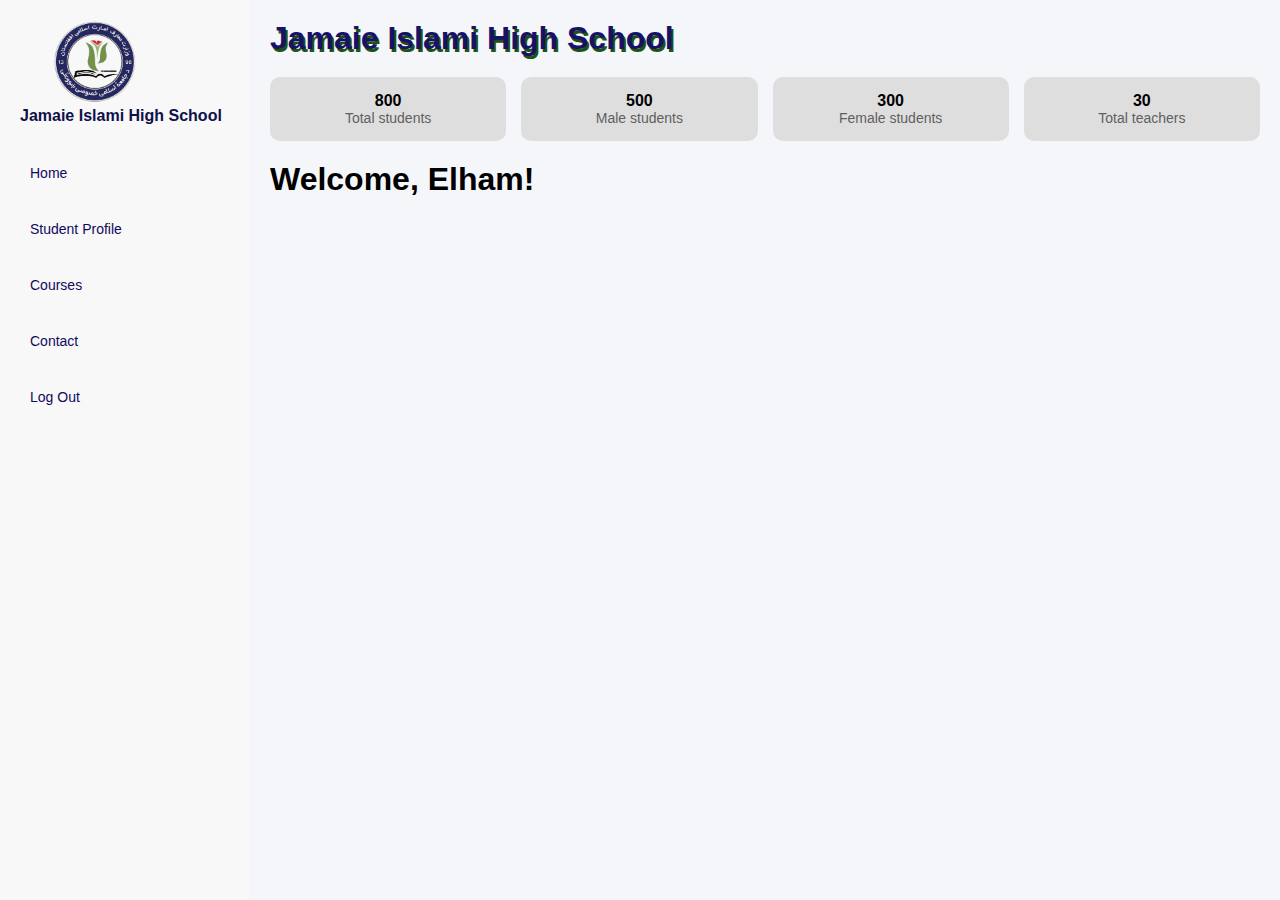
<file: index.html>
<!DOCTYPE html>
<html lang="en">
<head>
  <meta charset="UTF-8" />
  <meta name="viewport" content="width=device-width, initial-scale=1.0"/>
  <title>School Website / Home Page</title>
  <link rel="stylesheet" href="style.css" />
</head>
<body>
  <div class="container">
    <aside class="sidebar">
        <img src="Images/logo.png" alt="School Logo">
      <h2>Jamaie Islami High School</h2>
     
      <nav>
        <a href="index.html">Home</a>
        <a href="profile.html">Student Profile</a>
        <a href="course.html">Courses</a>
        <a href="contact.html">Contact</a>
        <a href="logout.html">Log Out</a>
      </nav>
    </aside>

    <main class="main">
      <header class="topbar">
        <div class="head"> <h1>Jamaie Islami High School</h1></div>
       
      </header>
     

      <section class="stats">
        <div class="card">800<br/><span>Total students</span></div>
        <div class="card">500<br/><span>Male students</span></div>
       <div class="card">300<br/><span>Female students</span></div>
        <div class="card">30<br/><span>Total teachers</span></div>
      </section>

      <section class="home-section">
        <h1 id="welcome-msg"> Welcome , Elham</h1>
      </section>
      
    </main>
  </div>
<script src="script.js"></script>
</body>
</html>
</file>
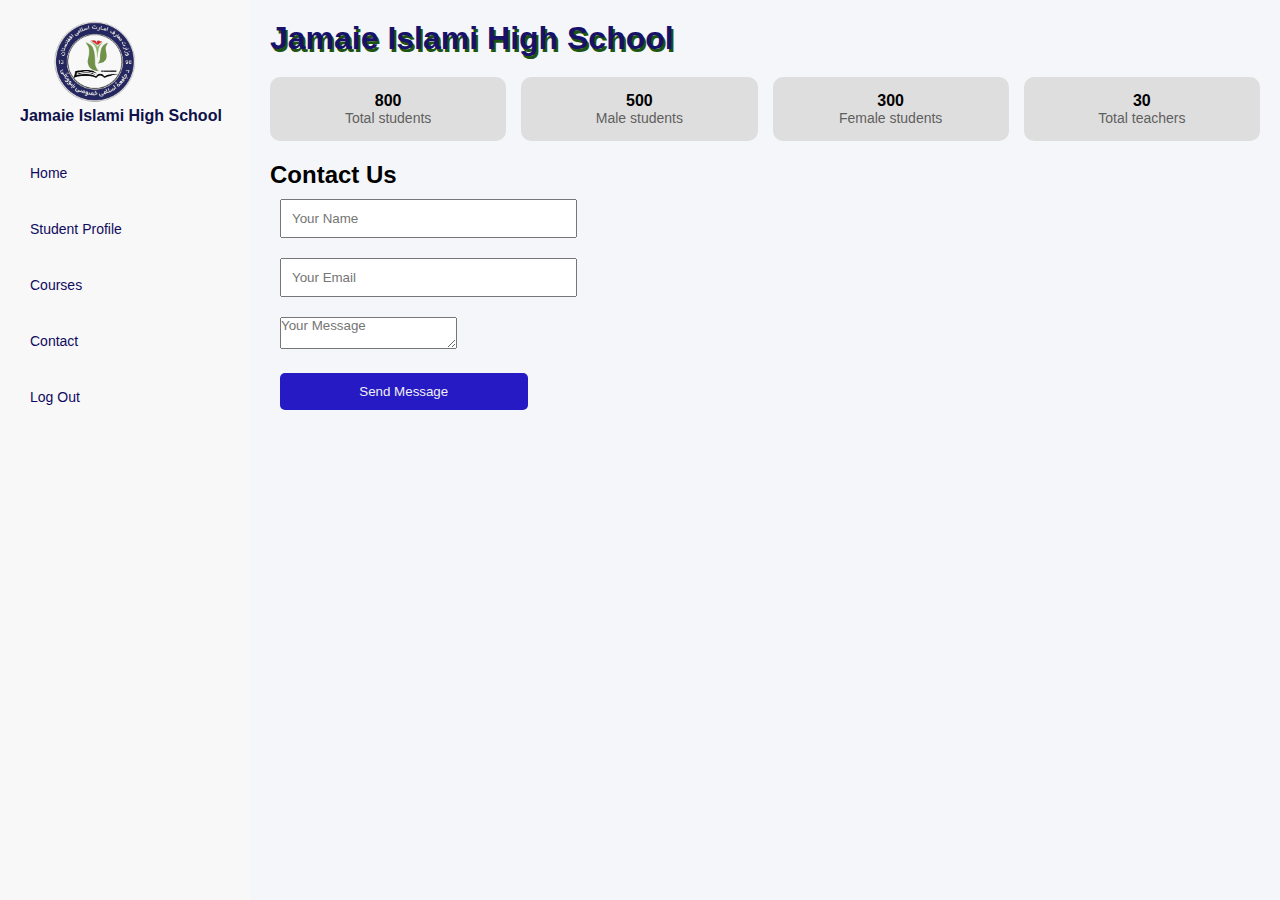
<file: contact.html>
<!DOCTYPE html>
<html lang="en">
<head>
  <meta charset="UTF-8" />
  <meta name="viewport" content="width=device-width, initial-scale=1.0"/>
  <title>School Website / Contact Page</title>
  <link rel="stylesheet" href="style.css" />
</head>
<body>
  <div class="container">
    <aside class="sidebar">
        <img src="Images/logo.png" alt="School Logo">
      <h2>Jamaie Islami High School</h2>
     
      <nav>
        <a href="index.html">Home</a>
        <a href="profile.html">Student Profile</a>
        <a href="course.html">Courses</a>
        <a href="contact.html">Contact</a>
        <a href="logout.html">Log Out</a>
      </nav>
    </aside>

    <main class="main">
      <header class="topbar">
        <div class="head"> <h1>Jamaie Islami High School</h1></div>
      </header>

      <section class="stats">
        <div class="card">800<br/><span>Total students</span></div>
        <div class="card">500<br/><span>Male students</span></div>
       <div class="card">300<br/><span>Female students</span></div>
        <div class="card">30<br/><span>Total teachers</span></div>
      </section>

      <h2>Contact Us</h2>
      <form id="contact-form">
        <input type="text" id="name" placeholder="Your Name"><br>
        <input type="email" id="email" placeholder="Your Email"><br>
        <textarea id="message" placeholder="Your Message"></textarea><br>
        <button type="submit">Send Message</button>
      </form>
      
    </main>
  </div>
<script src="script.js"></script>
</body>
</html>
</file>
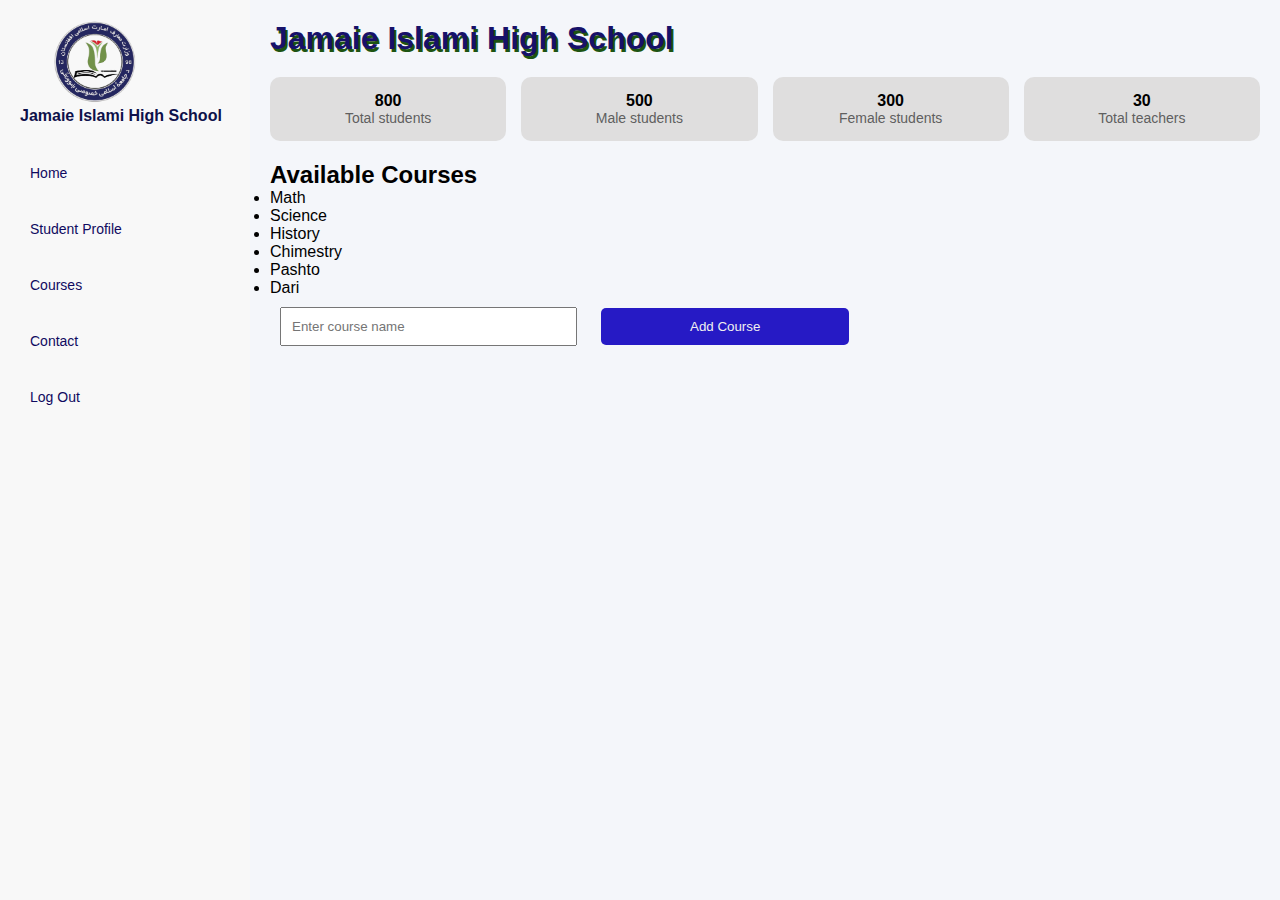
<file: course.html>
<!DOCTYPE html>
<html lang="en">
<head>
  <meta charset="UTF-8" />
  <meta name="viewport" content="width=device-width, initial-scale=1.0"/>
  <title>School Website / Course Page</title>
  <link rel="stylesheet" href="style.css" />
</head>
<body>
  <div class="container">
    <aside class="sidebar">
        <img src="Images/logo.png" alt="School Logo">
      <h2>Jamaie Islami High School</h2>
     
      <nav>
        <a href="index.html">Home</a>
        <a href="profile.html">Student Profile</a>
        <a href="course.html">Courses</a>
        <a href="contact.html">Contact</a>
        <a href="logout.html">Log Out</a>
      </nav>
    </aside>

    <main class="main">
      <header class="topbar">
        <div class="head"> <h1>Jamaie Islami High School</h1></div>
      </header>

      <section class="stats">
        <div class="card">800<br/><span>Total students</span></div>
        <div class="card">500<br/><span>Male students</span></div>
       <div class="card">300<br/><span>Female students</span></div>
        <div class="card">30<br/><span>Total teachers</span></div>
      </section>

      <h2>Available Courses</h2>
      <ul id="course-list"></ul>

     <input type="text" id="new-course" placeholder="Enter course name">
     <button id="add-course">Add Course</button>

   
      
    </main>
  </div>
<script src="script.js"></script>
</body>
</html>
</file>
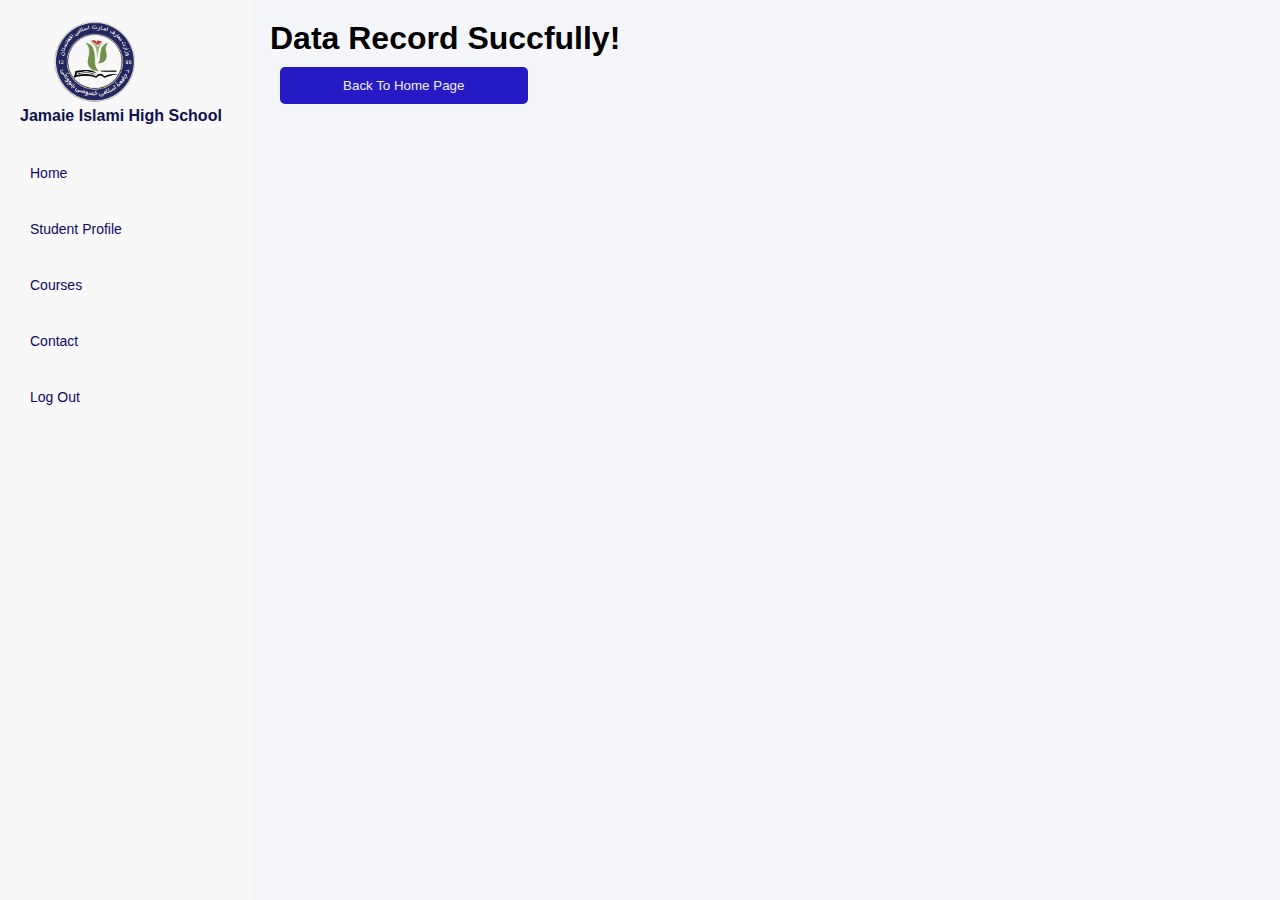
<file: logout.html>
<!DOCTYPE html>
<html lang="en">
<head>
  <meta charset="UTF-8" />
  <meta name="viewport" content="width=device-width, initial-scale=1.0"/>
  <title>School Website / Home Page</title>
  <link rel="stylesheet" href="style.css" />
</head>
<body>
  <div class="container">
    <aside class="sidebar">
        <img src="Images/logo.png" alt="School Logo">
      <h2>Jamaie Islami High School</h2>
     
      <nav>
        <a href="index.html">Home</a>
        <a href="profile.html">Student Profile</a>
        <a href="course.html">Courses</a>
        <a href="contact.html">Contact</a>
        <a href="logout.html">Log Out</a>
      </nav>
    </aside>

    <main class="main">
     <h1>Data Record Succfully! </h1>
     <a href="index.html"><button type="submit">Back To Home Page</button></a>
      
    </main>
  </div>
<script src="script.js"></script>
</body>
</html>
</file>
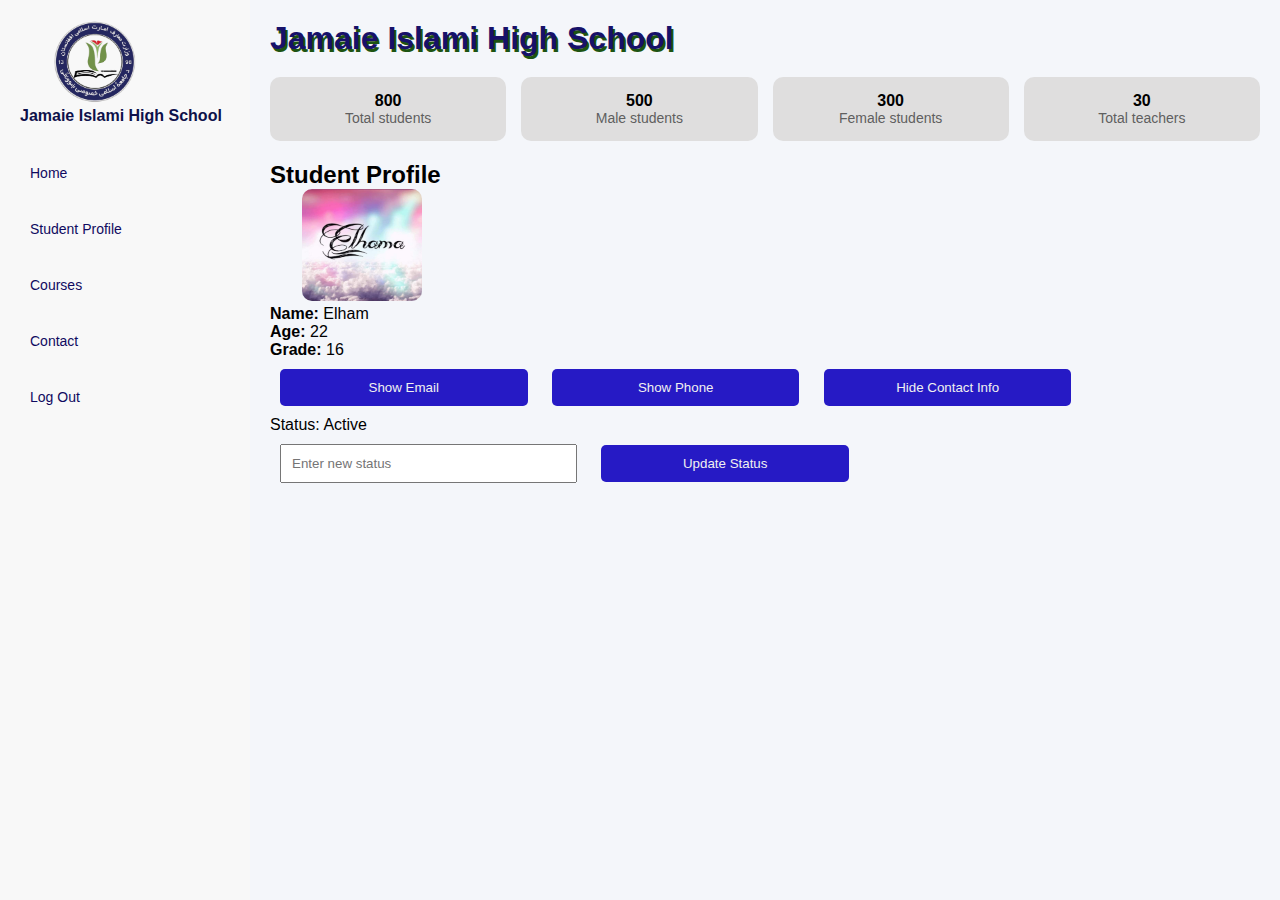
<file: profile.html>
<!DOCTYPE html>
<html lang="en">
<head>
  <meta charset="UTF-8" />
  <meta name="viewport" content="width=device-width, initial-scale=1.0"/>
  <title>School Website / Profile Page</title>
  <link rel="stylesheet" href="style.css" />
</head>
<body>
  <div class="container">
    <aside class="sidebar">
        <img src="Images/logo.png" alt="School Logo">
      <h2>Jamaie Islami High School</h2>
     
      <nav>
        <a href="index.html">Home</a>
        <a href="profile.html">Student Profile</a>
        <a href="course.html">Courses</a>
        <a href="contact.html">Contact</a>
        <a href="logout.html">Log Out</a>
      </nav>
    </aside>

    <main class="main">
      <header class="topbar">
        <div class="head"> <h1>Jamaie Islami High School</h1></div>
      </header>

      <section class="stats">
        <div class="card">800<br/><span>Total students</span></div>
        <div class="card">500<br/><span>Male students</span></div>
       <div class="card">300<br/><span>Female students</span></div>
        <div class="card">30<br/><span>Total teachers</span></div>
      </section>

      <section>
        <h2>Student Profile</h2>
       <img src="Images/profile.jpg" alt="Student Photo" class="profile-img">
       <p><strong>Name:</strong> Elham</p>
       <p><strong>Age:</strong> 22</p>
       <p><strong>Grade:</strong> 16</p>

      <div id="contact-info" class="hidden">
        <p id="email-info">Email: elham@gmail.com</p>
        <p id="phone-info">Phone: (+93) 749 355 885</p>
     </div>

     <button id="btn-email">Show Email</button>
     <button id="btn-phone">Show Phone</button>
     <button id="btn-hide">Hide Contact Info</button>

    <p>Status: <span id="status">Active</span></p>
    <input type="text" id="status-input" placeholder="Enter new status">
     <button id="update-status">Update Status</button>
       </section>
      
    </main>
  </div>
<script src="script.js"></script>
</body>
</html>
</file>
<file: style.css>
* {
  margin: 0;
  padding: 0;
  box-sizing: border-box;
  font-family: sans-serif;
}

body {
  display: flex;
  min-height: 100vh;
  background: #f4f6fa;
}

.container {
  display: flex;
  width: 100%;
  flex-wrap: wrap; 
}

img {
  width: 40%;
  margin-left: 2rem;
}

.head h1 {
  color: #171169;
  text-shadow: 2px 3px rgb(29, 84, 17);
}

/* Sidebar */
.sidebar {
  width: 250px;
  background: #f8f8f8;
  color: #0e114a;
  padding: 20px;
}

.sidebar h2 {
  font-size: 16px;
  margin-bottom: 40px;
  font-weight: bold;
}

.sidebar nav a {
  display: block;
  color: #100a60;
  margin: 2.5rem 10px;
  text-decoration: none;
  font-size: 14px;
}

.sidebar nav a:hover {
  text-decoration: underline;
}

/* Main */
.main {
  flex: 1;
  padding: 20px;
}

.topbar {
  display: flex;
  justify-content: space-between;
  margin-bottom: 20px;
}

/* Stats */
.stats {
  display: flex;
  gap: 15px;
  flex-wrap: wrap;
  margin-bottom: 20px;
}

.card {
  background: rgb(223, 222, 222);
  padding: 15px;
  border-radius: 10px;
  flex: 1;
  min-width: 150px;
  text-align: center;
  font-weight: bold;
}

.card span {
  display: block;
  font-weight: normal;
  font-size: 14px;
  color: rgb(96, 95, 95);
}

/* Profile */
button {
  margin: 10px;
  padding: 10px 10px;
  cursor: pointer;
  width: 25%;
  background-color: #261ac5;
  color: #f0f0f0;
  outline: none;
  border: 1px solid transparent;
  border-radius: 5px;
}

button:hover {
  background-color: #d8d5d5;
  color: #100a60;
}

.profile-img {
  width: 120px;
  border-radius: 10px;
}

input {
  width: 30%;
  padding: 10px;
  margin: 10px;
}

textarea {
  margin: 10px;
}

.hidden {
  display: none;
}

/* Responsive */
@media (max-width: 768px) {
  .sidebar {
      width: 100%;
      padding: 10px; 
  }

  img {
      width: 100%; 
      margin-left: 0; 
  }

  .topbar {
      flex-direction: column;
      gap: 10px;
  }

  .stats {
      flex-direction: column;
  }

  .profile-card {
      flex-direction: column;
      text-align: center;
  }

  button {
      width: 100%; 
  }

  input {
      width: 90%;
  }

  textarea {
      width: 90%;
  }
}

@media (max-width: 480px) {
  .sidebar {
      font-size: 14px; 
  }

  .head h1 {
      font-size: 24px; 
  }

  .card {
      margin: 10px 0; 
  }
}
</file>
